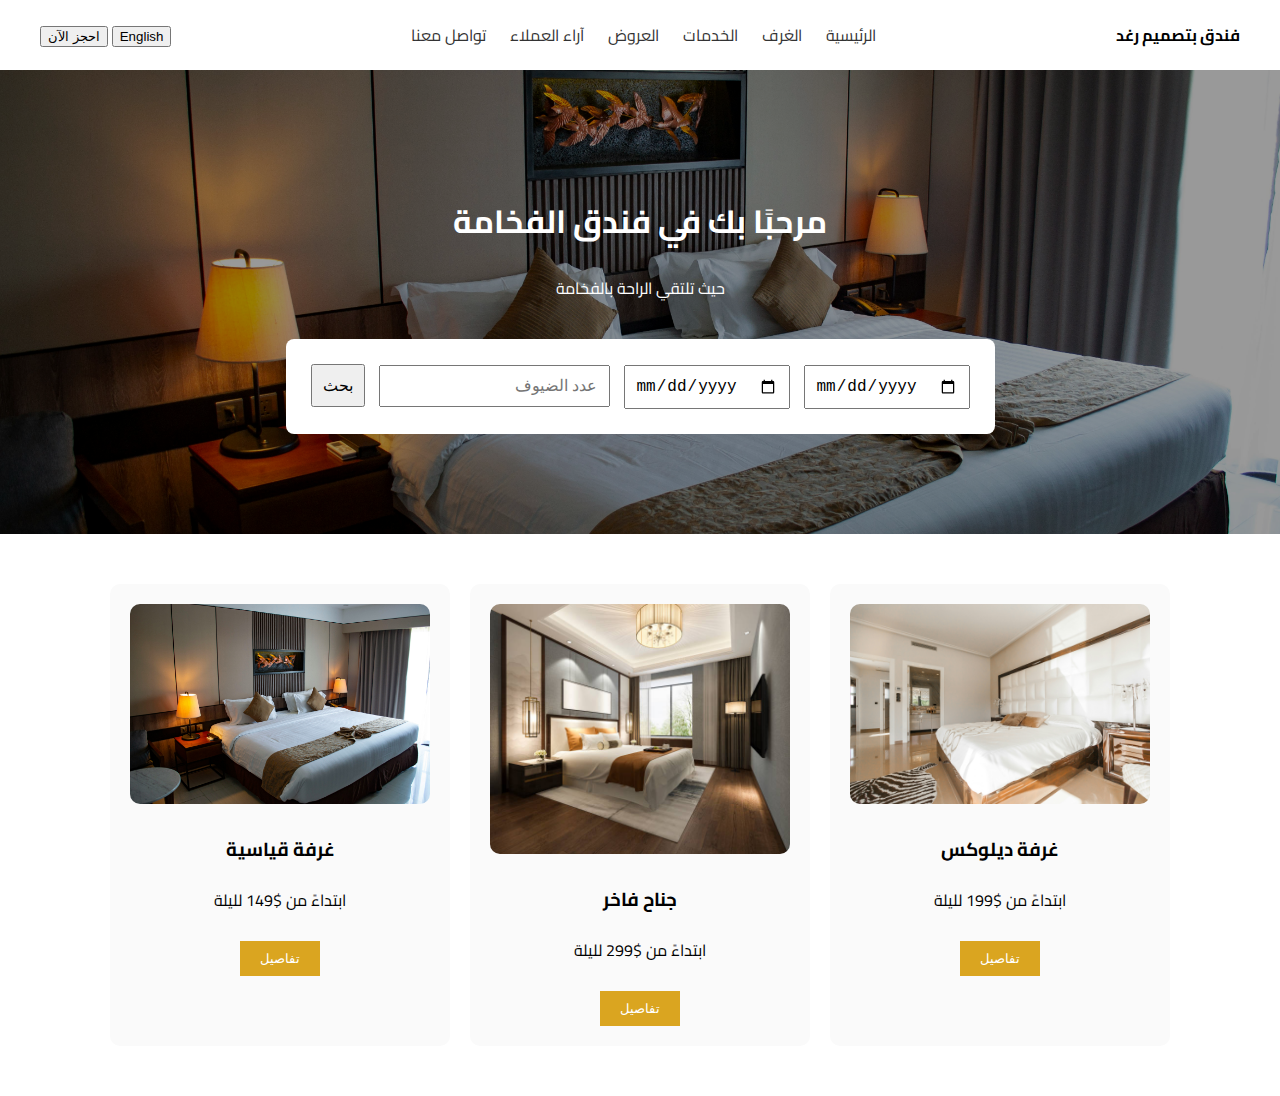
<file: index.html>
<!DOCTYPE html>
<html lang="ar" dir="rtl">
<head>
  <meta charset="UTF-8" />
  <meta name="viewport" content="width=device-width, initial-scale=1.0" />
  <title>A Hotel Dessigned by Raghad | فندق بتصميم رغد </title>
  <link href="https://fonts.googleapis.com/css2?family=Cairo&display=swap" rel="stylesheet" />
  <link rel="stylesheet" href="style.css" />
</head>
<body>

  <header>
    <div><strong id="site-title">فندق بتصميم رغد</strong></div>
    <nav id="nav-links">
      <a href="index.html">الرئيسية</a>
      <a href="rooms.html">الغرف</a>
      <a href="services.html">الخدمات</a>
      <a href="offers.html">العروض</a>
      <a href="reviews.html">آراء العملاء</a>
      <a href="contact.html">تواصل معنا</a>
    </nav>
    <div>
      <button id="lang-toggle">English</button>
      <button id="book-now" class="book-btn" data-en="Book Now" data-ar="احجز الآن">احجز الآن</button>
    </div>
  </header>

  <section class="hero">
<h1 data-en="Welcome to the Luxury Hotel" data-ar="مرحبًا بك في فندق الفخامة">مرحبًا بك في فندق الفخامة</h1>
  <p id="hero-desc" data-en="Where comfort meets luxury" data-ar="حيث تلتقي الراحة بالفخامة">
  حيث تلتقي الراحة بالفخامة
</p>
    <form class="booking-form">
      <input type="date" name="checkin" />
      <input type="date" name="checkout" />
      <input type="number" name="guests" placeholder="عدد الضيوف" min="1" data-en="Number of guests" data-ar="عدد الضيوف" />
      <button type="submit" data-en="Search" data-ar="بحث">بحث</button>
    </form>
  </section>

  <section class="rooms">
    <div class="room">
      <img src="Deluxe Room.jpg" alt="Deluxe Room">
      <h3 data-en="Deluxe Room" data-ar="غرفة ديلوكس">غرفة ديلوكس</h3>
      <p data-en="From $199 per night" data-ar="ابتداءً من $199 لليلة">ابتداءً من $199 لليلة</p>
      <button data-en="Details" data-ar="تفاصيل">تفاصيل</button>
    </div>
    <div class="room">
      <img src="Luxury Suite.jpeg" alt="Suite">
      <h3 data-en="Luxury Suite" data-ar="جناح فاخر">جناح فاخر</h3>
      <p data-en="From $299 per night" data-ar="ابتداءً من $299 لليلة">ابتداءً من $299 لليلة</p>
      <button data-en="Details" data-ar="تفاصيل">تفاصيل</button>
    </div>
    <div class="room">
      <img src="Pic.jpg" alt="Standard Room">
      <h3 data-en="Standard Room" data-ar="غرفة قياسية">غرفة قياسية</h3>
      <p data-en="From $149 per night" data-ar="ابتداءً من $149 لليلة">ابتداءً من $149 لليلة</p>
      <button data-en="Details" data-ar="تفاصيل">تفاصيل</button>
    </div>

  <script src="lang.js"></script>

</body>
</html>
</file>
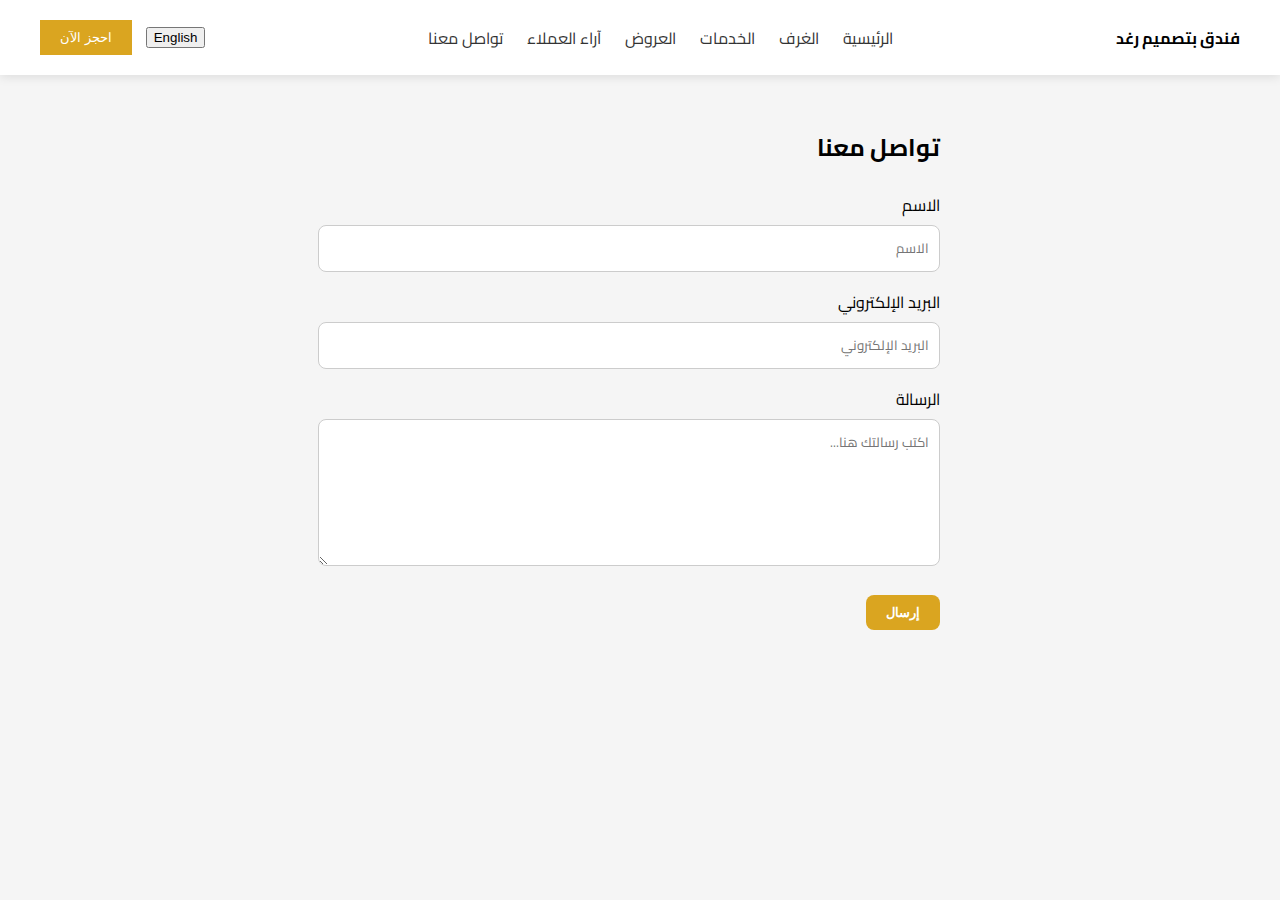
<file: contact.html>
<!DOCTYPE html>
<html lang="ar" dir="rtl">
<head>
  <meta charset="UTF-8" />
  <meta name="viewport" content="width=device-width, initial-scale=1.0"/>
  <title>Raghad Hotel | contact</title>
  <link href="https://fonts.googleapis.com/css2?family=Cairo&display=swap" rel="stylesheet"/>
  <link rel="stylesheet" href="style.css"/>
  <style>
    .contact {
      padding: 30px;
      max-width: 600px;
      margin: auto;
    }
    .contact label {
      display: block;
      margin-top: 15px;
      margin-bottom: 5px;
    }
    .contact input, .contact textarea {
      width: 100%;
      padding: 10px;
      border: 1px solid #ccc;
      border-radius: 8px;
      font-family: inherit;
    }
    .contact button {
      margin-top: 20px;
      padding: 10px 20px;
      background: goldenrod;
      border: none;
      color: white;
      font-weight: bold;
      border-radius: 8px;
      cursor: pointer;
    }
  </style>
</head>
<body>
  <header>
    <div><strong id="site-title">فندق رغد</strong></div>
    <nav id="nav-links">
      <a href="index.html">الرئيسية</a>
      <a href="rooms.html">الغرف</a>
      <a href="services.html">الخدمات</a>
      <a href="offers.html">العروض</a>
      <a href="reviews.html">آراء العملاء</a>
      <a href="contact.html">تواصل معنا</a>
    </nav>
    <div>
      <button id="lang-toggle" style="margin-left: 10px;">English</button>
      <button id="book-now" style="background: goldenrod; color: white; padding: 10px 20px; border: none;" data-en="Book Now" data-ar="احجز الآن">احجز الآن</button>
    </div>
  </header>

  <section class="contact">
    <h2 data-en="Contact Us" data-ar="تواصل معنا">تواصل معنا</h2>
    
    <form>
      <label for="name" data-en="Name" data-ar="الاسم">الاسم</label>
      <input type="text" id="name" name="name" placeholder="الاسم" data-en="Your Name" data-ar="الاسم">

      <label for="email" data-en="Email" data-ar="البريد الإلكتروني">البريد الإلكتروني</label>
      <input type="email" id="email" name="email" placeholder="example@email.com" data-en="Your Email" data-ar="البريد الإلكتروني">

      <label for="message" data-en="Message" data-ar="الرسالة">الرسالة</label>
      <textarea id="message" name="message" rows="5" placeholder="اكتب رسالتك هنا..." data-en="Write your message here..." data-ar="اكتب رسالتك هنا..."></textarea>

      <button type="submit" data-en="Send" data-ar="إرسال">إرسال</button>
    </form>
  </section>

  <script src="lang.js"></script>
</body>
</html>
</file>
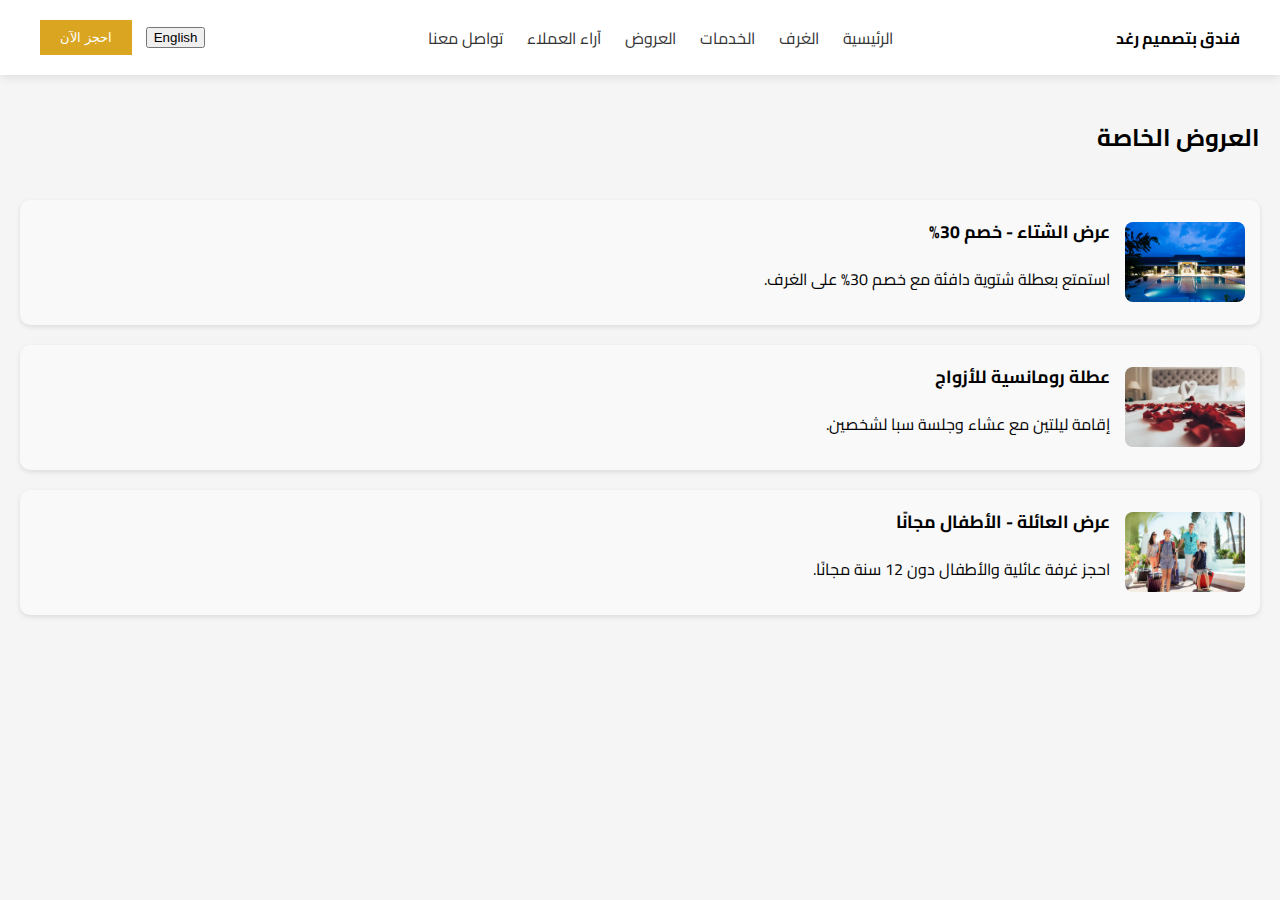
<file: offers.html>
<!DOCTYPE html>
<html lang="ar" dir="rtl">
<head>
  <meta charset="UTF-8" />
  <meta name="viewport" content="width=device-width, initial-scale=1.0"/>
  <title>Raghad Hotel | offers</title>
  <link href="https://fonts.googleapis.com/css2?family=Cairo&display=swap" rel="stylesheet"/>
  <link rel="stylesheet" href="style.css"/>
  <style>
    .offers {
      padding: 20px;
      display: grid;
      gap: 20px;
    }
    .offer-card {
      display: flex;
      flex-direction: row;
      gap: 15px;
      align-items: center;
      background: #f9f9f9;
      border-radius: 10px;
      padding: 15px;
      box-shadow: 0 2px 5px rgba(0,0,0,0.1);
    }
    .offer-card img {
      width: 120px;
      height: 80px;
      object-fit: cover;
      border-radius: 8px;
    }
    .offer-text h3 {
      margin: 0 0 5px;
      font-size: 1.1rem;
    }
  </style>
</head>
<body>
  <header>
    <div><strong id="site-title">فندق رغد</strong></div>
    <nav id="nav-links">
      <a href="index.html">الرئيسية</a>
      <a href="rooms.html">الغرف</a>
      <a href="services.html">الخدمات</a>
      <a href="offers.html">العروض</a>
      <a href="reviews.html">آراء العملاء</a>
      <a href="contact.html">تواصل معنا</a>
    </nav>
    <div>
      <button id="lang-toggle" style="margin-left: 10px;">English</button>
      <button id="book-now" style="background: goldenrod; color: white; padding: 10px 20px; border: none;" data-en="Book Now" data-ar="احجز الآن">احجز الآن</button>
    </div>
  </header>

  <section class="offers">
    <h2 data-en="Special Offers" data-ar="العروض الخاصة">العروض الخاصة</h2>

    <div class="offer-card">
      <img src="Summer.jpg" alt="Winter Offer">
      <div class="offer-text">
        <h3 data-en="Summer Offer - 30% Off" data-ar="عرض الشتاء - خصم 30%">عرض الشتاء - خصم 30%</h3>
        <p data-en="Enjoy a sunny summer escape with 30% off room rates." data-ar="استمتع بعطلة شتوية دافئة مع خصم 30% على الغرف.">استمتع بعطلة شتوية دافئة مع خصم 30% على الغرف.</p>
      </div>
    </div>

    <div class="offer-card">
      <img src="Romantic.webp" alt="Couples Package">
      <div class="offer-text">
        <h3 data-en="Romantic Escape for Couples" data-ar="عطلة رومانسية للأزواج">عطلة رومانسية للأزواج</h3>
        <p data-en="Special 2-night stay with dinner and spa for two." data-ar="إقامة ليلتين مع عشاء وجلسة سبا لشخصين.">إقامة ليلتين مع عشاء وجلسة سبا لشخصين.</p>
      </div>
    </div>

    <div class="offer-card">
      <img src="Kid.jpeg" alt="Family Deal">
      <div class="offer-text">
        <h3 data-en="Family Package - Kids Stay Free" data-ar="عرض العائلة - الأطفال مجانًا">عرض العائلة - الأطفال مجانًا</h3>
        <p data-en="Book a family room and kids under 12 stay free." data-ar="احجز غرفة عائلية والأطفال دون 12 سنة مجانًا.">احجز غرفة عائلية والأطفال دون 12 سنة مجانًا.</p>
      </div>
    </div>
  </section>

  <script src="lang.js"></script>
</body>
</html>
</file>
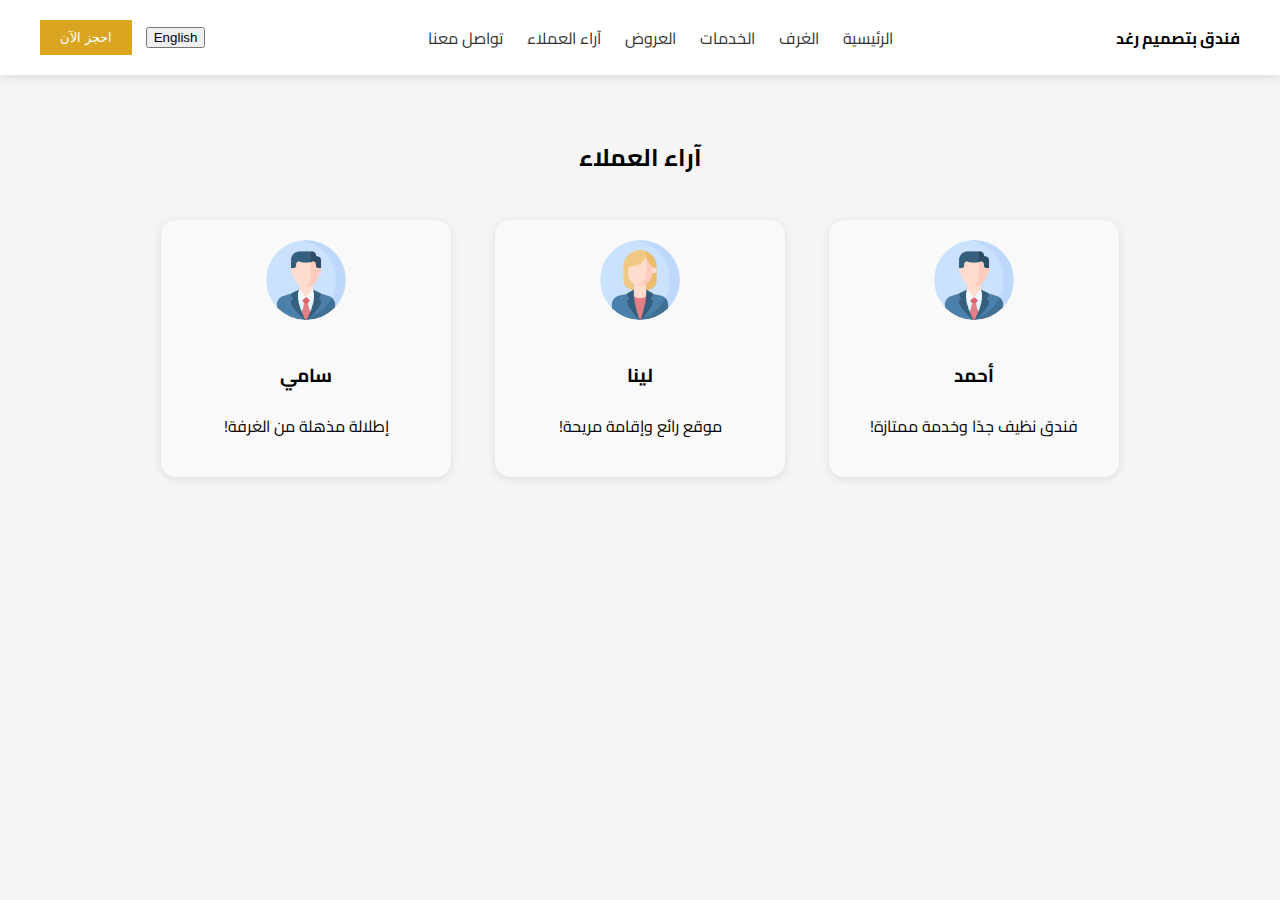
<file: reviews.html>
<!DOCTYPE html>
<html lang="ar" dir="rtl">
<head>
  <meta charset="UTF-8" />
  <meta name="viewport" content="width=device-width, initial-scale=1.0"/>
  <title>Raghad Hotel | آراء العملاء</title>
  <link href="https://fonts.googleapis.com/css2?family=Cairo&display=swap" rel="stylesheet"/>
  <link rel="stylesheet" href="style.css"/>
</head>
<body>
  <header>
    <div><strong id="site-title">فندق رغد</strong></div>
    <nav id="nav-links">
      <a href="index.html">الرئيسية</a>
      <a href="rooms.html">الغرف</a>
      <a href="services.html">الخدمات</a>
      <a href="offers.html">العروض</a>
      <a href="reviews.html">آراء العملاء</a>
      <a href="contact.html">تواصل معنا</a>
    </nav>
    <div>
      <button id="lang-toggle" style="margin-left: 10px;">English</button>
      <button id="book-now" style="background: goldenrod; color: white; padding: 10px 20px; border: none;" data-en="Book Now" data-ar="احجز الآن">احجز الآن</button>
    </div>
  </header>

  <section class="reviews" style="padding: 40px 20px; text-align: center;">
    <h2 data-en="Customer Reviews" data-ar="آراء العملاء">آراء العملاء</h2>

    <div class="review-card">
      <img src="man.png" alt="Male Icon" />
      <h3>أحمد</h3>
      <p data-en="Very clean hotel and excellent service!" data-ar="فندق نظيف جدًا وخدمة ممتازة!">فندق نظيف جدًا وخدمة ممتازة!</p>
    </div>

    <div class="review-card">
      <img src="woman.png" alt="Female Icon" />
      <h3>لينا</h3>
      <p data-en="Great location and comfortable stay!" data-ar="موقع رائع وإقامة مريحة!">موقع رائع وإقامة مريحة!</p>
    </div>

    <div class="review-card">
      <img src="man.png" alt="Male Icon" />
      <h3>سامي</h3>
      <p data-en="Amazing view from the room!" data-ar="إطلالة مذهلة من الغرفة!">إطلالة مذهلة من الغرفة!</p>
    </div>
  </section>

  <script src="lang.js"></script>
</body>
</html>
</file>
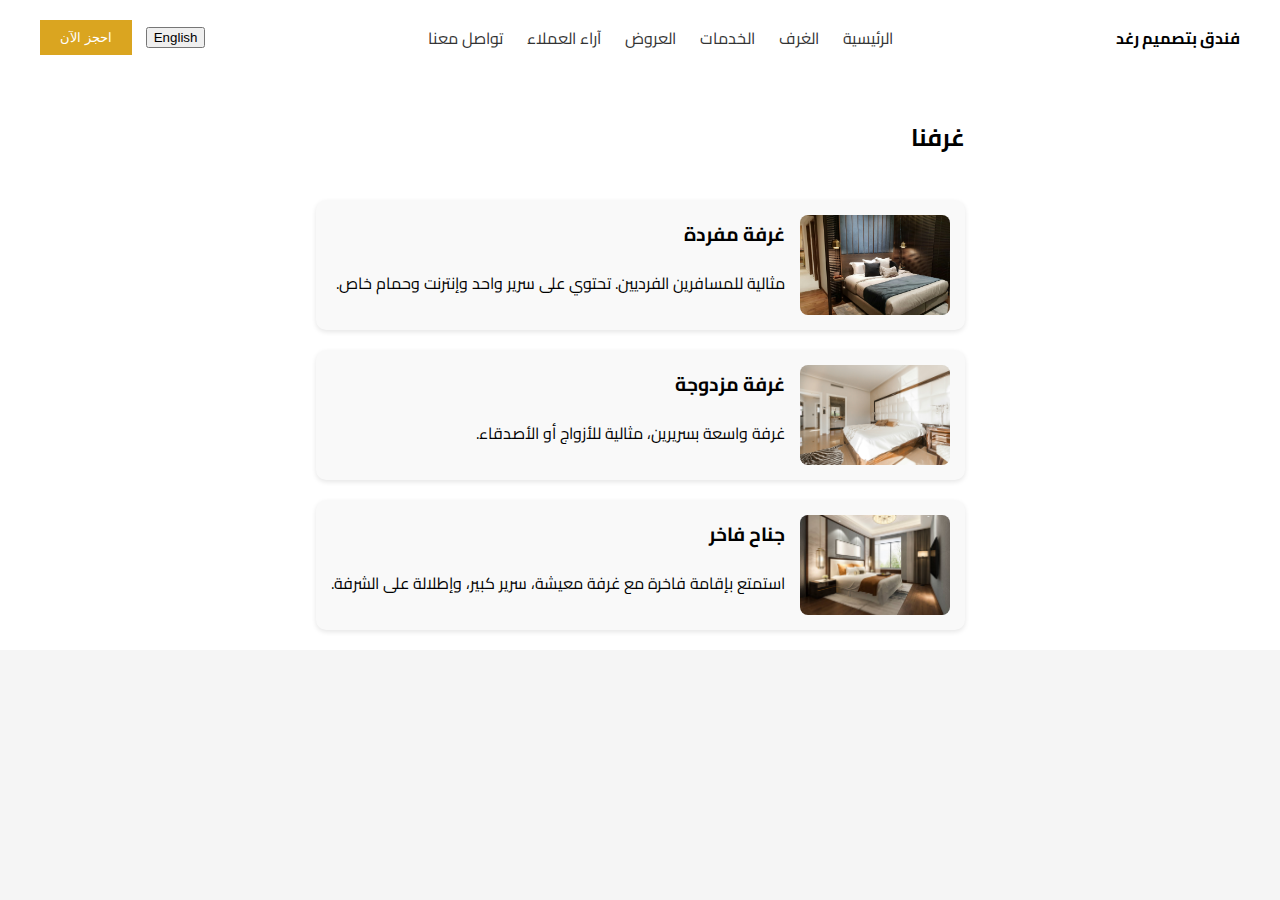
<file: rooms.html>
<!DOCTYPE html>
<html lang="ar" dir="rtl">
<head>
  <meta charset="UTF-8" />
  <meta name="viewport" content="width=device-width, initial-scale=1.0"/>
  <title>Raghad Hotel | rooms</title>
  <link href="https://fonts.googleapis.com/css2?family=Cairo&display=swap" rel="stylesheet"/>
  <link rel="stylesheet" href="style.css"/>
  <style>
    .rooms {
      padding: 20px;
      display: grid;
      gap: 20px;
    }
    .room-card {
      display: flex;
      gap: 15px;
      background: #f9f9f9;
      border-radius: 10px;
      padding: 15px;
      box-shadow: 0 2px 5px rgba(0,0,0,0.1);
      align-items: center;
    }
    .room-card img {
      width: 150px;
      height: 100px;
      object-fit: cover;
      border-radius: 8px;
    }
    .room-text h3 {
      margin: 0 0 5px;
      font-size: 1.2rem;
    }
  </style>
</head>
<body>
  <header>
    <div><strong id="site-title">فندق رغد</strong></div>
    <nav id="nav-links">
      <a href="index.html">الرئيسية</a>
      <a href="rooms.html">الغرف</a>
      <a href="services.html">الخدمات</a>
      <a href="offers.html">العروض</a>
      <a href="reviews.html">آراء العملاء</a>
      <a href="contact.html">تواصل معنا</a>
    </nav>
    <div>
      <button id="lang-toggle" style="margin-left: 10px;">English</button>
      <button id="book-now" style="background: goldenrod; color: white; padding: 10px 20px; border: none;" data-en="Book Now" data-ar="احجز الآن">احجز الآن</button>
    </div>
  </header>

  <section class="rooms">
    <h2 data-en="Our Rooms" data-ar="غرفنا">غرفنا</h2>

    <div class="room-card">
      <img src="Single room.jpg" alt="Single Room">
      <div class="room-text">
        <h3 data-en="Single Room" data-ar="غرفة مفردة">غرفة مفردة</h3>
        <p data-en="Ideal for solo travelers. Includes one bed, Wi-Fi, and a private bathroom." 
           data-ar="مثالية للمسافرين الفرديين. تحتوي على سرير واحد وإنترنت وحمام خاص.">
          مثالية للمسافرين الفرديين. تحتوي على سرير واحد وإنترنت وحمام خاص.
        </p>
      </div>
    </div>

    <div class="room-card">
      <img src="Deluxe Room.jpg" alt="Double Room">
      <div class="room-text">
        <h3 data-en="Double Room" data-ar="غرفة مزدوجة">غرفة مزدوجة</h3>
        <p data-en="Spacious room with two beds, perfect for couples or friends." 
           data-ar="غرفة واسعة بسريرين، مثالية للأزواج أو الأصدقاء.">
          غرفة واسعة بسريرين، مثالية للأزواج أو الأصدقاء.
        </p>
      </div>
    </div>

    <div class="room-card">
      <img src="Luxury Suite.jpeg" alt="Suite">
      <div class="room-text">
        <h3 data-en="Luxury Suite" data-ar="جناح فاخر">جناح فاخر</h3>
        <p data-en="Enjoy a luxurious stay with living space, king-size bed, and balcony view."
           data-ar="استمتع بإقامة فاخرة مع غرفة معيشة، سرير كبير، وإطلالة على الشرفة.">
          استمتع بإقامة فاخرة مع غرفة معيشة، سرير كبير، وإطلالة على الشرفة.
        </p>
      </div>
    </div>
  </section>

  <script src="lang.js"></script>
</body>
</html>
</file>
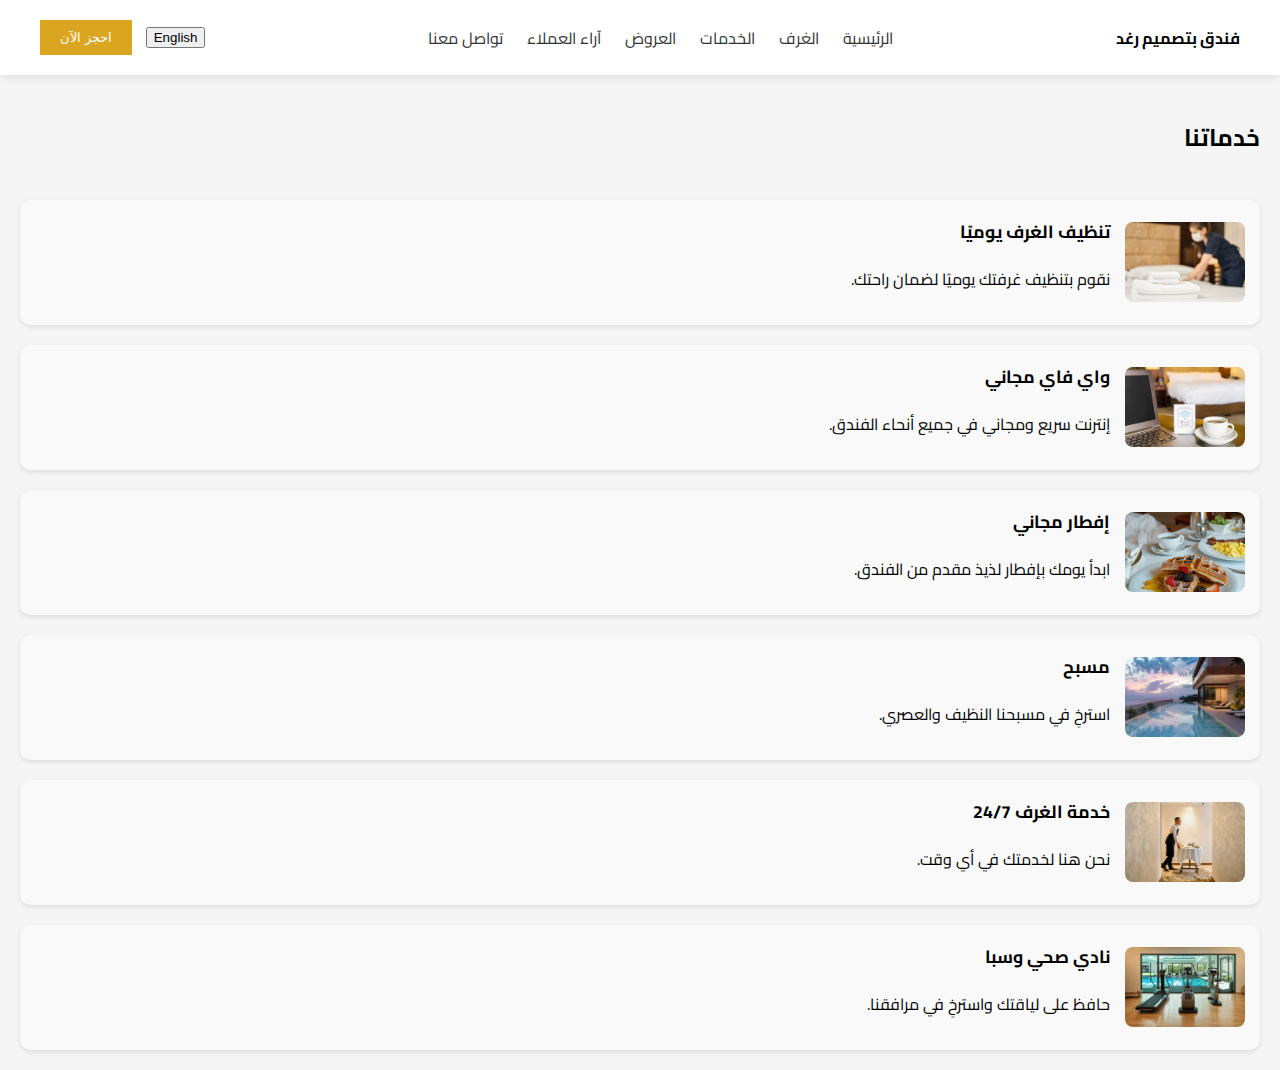
<file: services.html>
<!DOCTYPE html>
<html lang="ar" dir="rtl">
<head>
  <meta charset="UTF-8" />
  <meta name="viewport" content="width=device-width, initial-scale=1.0"/>
  <title>Raghad Hotel | services</title>
  <link href="https://fonts.googleapis.com/css2?family=Cairo&display=swap" rel="stylesheet"/>
  <link rel="stylesheet" href="style.css"/>
  <style>
    .services {
      padding: 20px;
      display: grid;
      gap: 20px;
    }
    .service-card {
      display: flex;
      flex-direction: row;
      gap: 15px;
      align-items: center;
      background: #f9f9f9;
      border-radius: 10px;
      padding: 15px;
      box-shadow: 0 2px 5px rgba(0,0,0,0.1);
    }
    .service-card img {
      width: 120px;
      height: 80px;
      object-fit: cover;
      border-radius: 8px;
    }
    .service-text h3 {
      margin: 0 0 5px;
      font-size: 1.1rem;
    }
  </style>
</head>
<body>
  <header>
    <div><strong id="site-title">فندق رغد</strong></div>
    <nav id="nav-links">
      <a href="index.html">الرئيسية</a>
      <a href="rooms.html">الغرف</a>
      <a href="services.html">الخدمات</a>
      <a href="offers.html">العروض</a>
      <a href="reviews.html">آراء العملاء</a>
      <a href="contact.html">تواصل معنا</a>
    </nav>
    <div>
      <button id="lang-toggle" style="margin-left: 10px;">English</button>
      <button id="book-now" style="background: goldenrod; color: white; padding: 10px 20px; border: none;" data-en="Book Now" data-ar="احجز الآن">احجز الآن</button>
    </div>
  </header>

  <section class="services">
    <h2 data-en="Our Services" data-ar="خدماتنا">خدماتنا</h2>

    <div class="service-card">
      <img src="Room.jpeg" alt="Room Cleaning">
      <div class="service-text">
        <h3 data-en="Daily Room Cleaning" data-ar="تنظيف الغرف يوميًا">تنظيف الغرف يوميًا</h3>
        <p data-en="Your room will be refreshed and cleaned every day." data-ar="نقوم بتنظيف غرفتك يوميًا لضمان راحتك.">نقوم بتنظيف غرفتك يوميًا لضمان راحتك.</p>
      </div>
    </div>

    <div class="service-card">
      <img src="Wifi1.webp" alt="WiFi">
      <div class="service-text">
        <h3 data-en="Free Wi-Fi" data-ar="واي فاي مجاني">واي فاي مجاني</h3>
        <p data-en="High-speed internet throughout the hotel." data-ar="إنترنت سريع ومجاني في جميع أنحاء الفندق.">إنترنت سريع ومجاني في جميع أنحاء الفندق.</p>
      </div>
    </div>

    <div class="service-card">
      <img src="Breakfast.jpg" alt="Breakfast">
      <div class="service-text">
        <h3 data-en="Complimentary Breakfast" data-ar="إفطار مجاني">إفطار مجاني</h3>
        <p data-en="Start your day with a delicious hotel breakfast." data-ar="ابدأ يومك بإفطار لذيذ مقدم من الفندق.">ابدأ يومك بإفطار لذيذ مقدم من الفندق.</p>
      </div>
    </div>

    <div class="service-card">
      <img src="Pool.webp" alt="Pool">
      <div class="service-text">
        <h3 data-en="Swimming Pool" data-ar="مسبح">مسبح</h3>
        <p data-en="Relax in our clean and modern swimming pool." data-ar="استرخِ في مسبحنا النظيف والعصري.">استرخِ في مسبحنا النظيف والعصري.</p>
      </div>
    </div>

    <div class="service-card">
      <img src="Room.webp" alt="Room Service">
      <div class="service-text">
        <h3 data-en="24/7 Room Service" data-ar="خدمة الغرف 24/7">خدمة الغرف 24/7</h3>
        <p data-en="We are here to serve you anytime." data-ar="نحن هنا لخدمتك في أي وقت.">نحن هنا لخدمتك في أي وقت.</p>
      </div>
    </div>

    <div class="service-card">
      <img src="Gym.webp" alt="Gym and Spa">
      <div class="service-text">
        <h3 data-en="Gym & Spa" data-ar="نادي صحي وسبا">نادي صحي وسبا</h3>
        <p data-en="Stay fit and relax in our facilities." data-ar="حافظ على لياقتك واسترخِ في مرافقنا.">حافظ على لياقتك واسترخِ في مرافقنا.</p>
      </div>
    </div>
  </section>

  <script src="lang.js"></script>
</body>
</html>
</file>
<file: style.css>
body {
  font-family: 'Cairo', sans-serif;
  margin: 0;
  padding: 0;
  background: #f5f5f5;
  transition: direction 0.3s ease;
}

header {
  background: #fff;
  padding: 20px 40px;
  display: flex;
  justify-content: space-between;
  align-items: center;
  flex-wrap: wrap;
  box-shadow: 0 2px 10px rgba(0, 0, 0, 0.1);
}

nav a {
  margin: 0 10px;
  text-decoration: none;
  color: #333;
}

.hero {
  background-image: url('Pic.jpg');
  background-size: cover;
  background-position: center;
  color: white;
  padding: 100px 40px;
  text-align: center;
  position: relative;
}

.hero::before {
  content: '';
  position: absolute;
  inset: 0;
  background: rgba(0, 0, 0, 0.4);
  z-index: 0;
}

.hero * {
  position: relative;
  z-index: 1;
}

.booking-form {
  background: white;
  padding: 20px;
  border-radius: 8px;
  display: inline-block;
  text-align: inherit;
  margin-top: 20px;
}

.booking-form input,
.booking-form button {
  margin: 5px;
  padding: 10px;
  font-size: 16px;
}

.rooms {
  display: flex;
  flex-wrap: wrap;
  justify-content: center;
  padding: 40px;
  background: #fff;
}

.room {
  text-align: center;
  background: #fafafa;
  padding: 20px;
  border-radius: 10px;
  margin: 10px;
  flex: 0 1 300px;
}

.room img {
  max-width: 100%;
  border-radius: 10px;
}

.room button {
  background: goldenrod;
  color: white;
  border: none;
  padding: 10px 20px;
  margin-top: 10px;
  cursor: pointer;
}

@media (max-width: 768px) {
  header {
    flex-direction: column;
    text-align: center;
  }

  nav {
    margin: 10px 0;
  }

  .rooms {
    flex-direction: column;
    align-items: center;
  }

  .room {
    width: 90%;
  }
}

.review-card {
  display: inline-block;
  width: 250px;
  margin: 20px;
  padding: 20px;
  border-radius: 15px;
  background-color: #f9f9f9;
  box-shadow: 0 2px 10px rgba(0,0,0,0.1);
  text-align: center;
}

.review-card img {
  width: 80px;
  height: 80px;
  border-radius: 50%;
  object-fit: cover;
  margin-bottom: 10px;
}
body {
  background-color: #F5F5F5;
}
</file>
